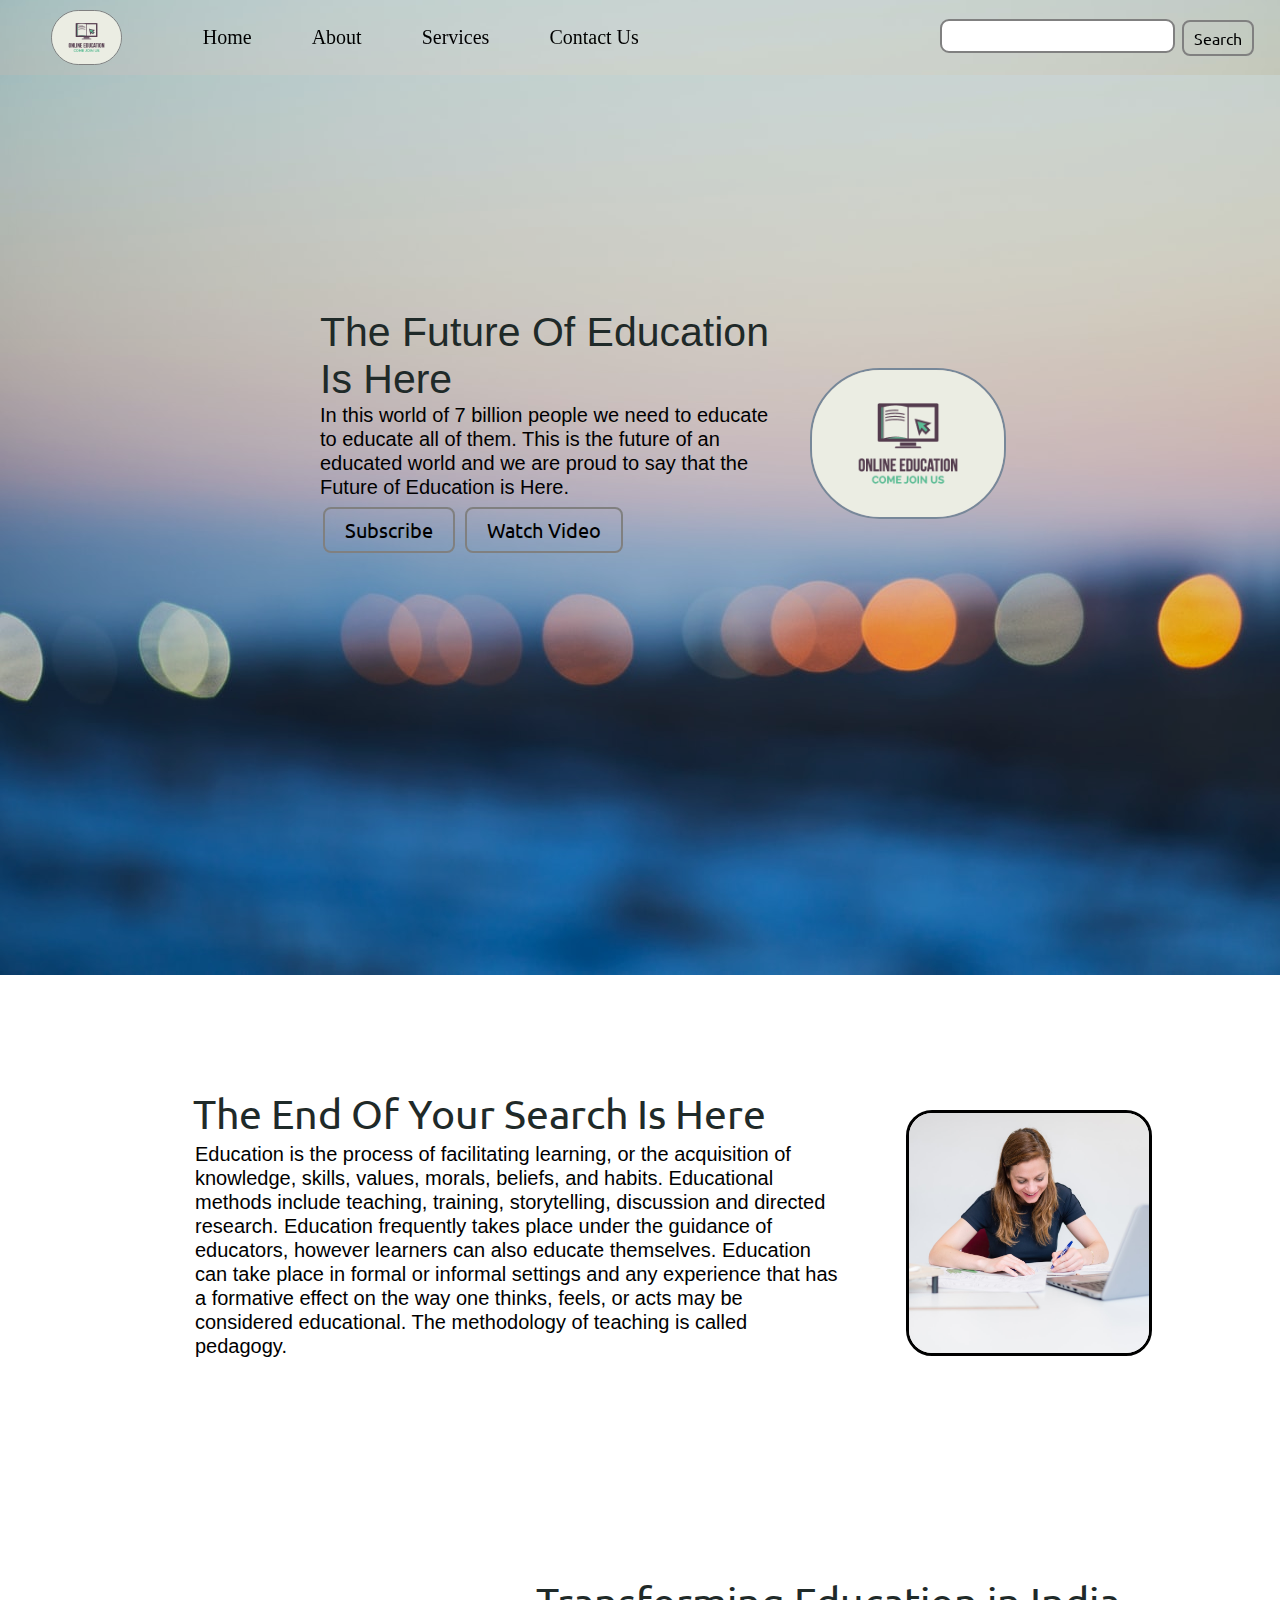
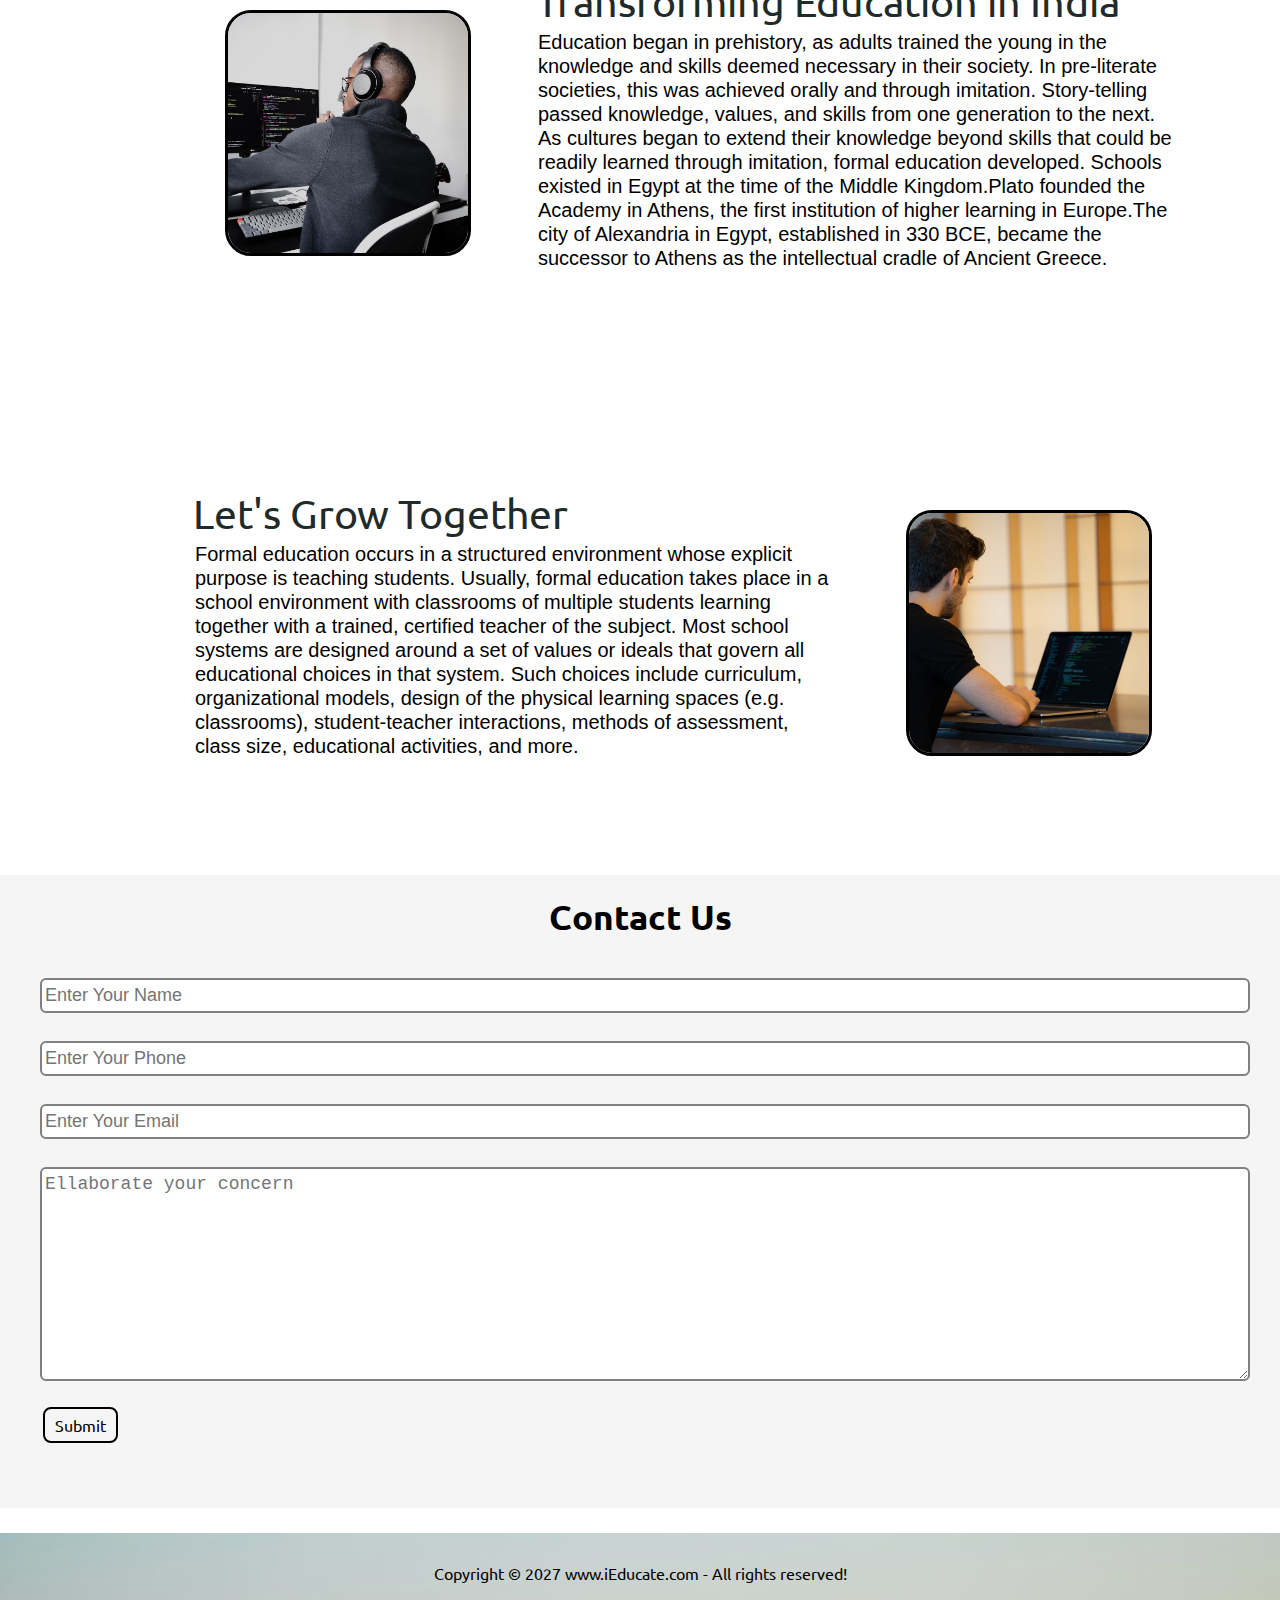
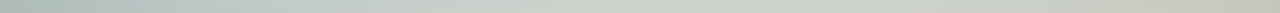
<file: index.html>
<!DOCTYPE html>
<html lang="en">
<head>
    <meta charset="UTF-8">
    <meta http-equiv="X-UA-Compatible" content="IE=edge">
    <meta name="viewport" content="width=device-width, initial-scale=1.0">
    <title>iEducate - Transforming Online Education </title>
    <link rel="stylesheet" href="/css/style.css">
</head>
<body>
    <nav class="navbar background h-nav-resp ">
        <ul class="nav-list v-class-resp">
            <div class="logo"><img src="/img/Online-Education-Logo-Vector.png" alt="logo"></div>
            <li><a href="#home">Home</a></li>
           <li><a href="#About">About</a></li>
           <li><a href="#Services">Services</a></li>
           <li><a href="/contact.html">Contact Us</a></li>
        </ul>
        <div class="rightNav v-class-resp">
            <input type="text" name="search" id="search">
            <button class="btn btn-sm">Search</button>
        </div>
        <div class="burger">
            <div class="line"></div>
            <div class="line"></div>
            <div class="line"></div>
        </div>
    </nav>
    <section class="background firstSection">
        <div class="box-main">
            <div class="firsthalf">
                <p class="text-big">The Future Of Education Is Here</p>
                <p class="text-small">In this world of 7 billion people we need to educate to educate all of them. This is the future of an educated world and we are proud to say that the Future of Education is Here.  </p>
                <div class="buttons">
                    <button class="btn">Subscribe</button>
                   <button class="btn">Watch Video</button>
                </div>
           </div>
           <div class="secondhalf">
               <img src="img/Online-Education-Logo-Vector.png" alt="feb">
            </div>
        </div>
    </section>
    <section class="section">
        <div class="paras">
            <p class="sectionTag text-big">The End Of Your Search Is Here </p>
            <p class="sectionSubTag text-small">Education is the process of facilitating learning, or the acquisition of knowledge, skills, values, morals, beliefs, and habits. Educational methods include teaching, training, storytelling, discussion and directed research. Education frequently takes place under the guidance of educators, however learners can also educate themselves. Education can take place in formal or informal settings and any experience that has a formative effect on the way one thinks, feels, or acts may be considered educational. The methodology of teaching is called pedagogy.
            </p>
        </div>
        <div class="thumbnail">
            <img src="/img/sect1.jpg" alt="">
        </div>
    </section>
    <section class="section section-left">
        <div class="paras">
            <p class="sectionTag text-big">Transforming Education in India </p>
            <p class="sectionSubTag text-small">Education began in prehistory, as adults trained the young in the knowledge and skills deemed necessary in their society. In pre-literate societies, this was achieved orally and through imitation. Story-telling passed knowledge, values, and skills from one generation to the next. As cultures began to extend their knowledge beyond skills that could be readily learned through imitation, formal education developed. Schools existed in Egypt at the time of the Middle Kingdom.Plato founded the Academy in Athens, the first institution of higher learning in Europe.The city of Alexandria in Egypt, established in 330 BCE, became the successor to Athens as the intellectual cradle of Ancient Greece. </p>
        </div>
        <div class="thumbnail">
            <img src="/img/sec2.jpg" alt="">
        </div>
    </section>
    <section class="section">
        <div class="paras">
            <p class="sectionTag text-big">Let's Grow Together </p>
            <p class="sectionSubTag text-small">Formal education occurs in a structured environment whose explicit purpose is teaching students. Usually, formal education takes place in a school environment with classrooms of multiple students learning together with a trained, certified teacher of the subject. Most school systems are designed around a set of values or ideals that govern all educational choices in that system. Such choices include curriculum, organizational models, design of the physical learning spaces (e.g. classrooms), student-teacher interactions, methods of assessment, class size, educational activities, and more.</p>
        </div>
        <div class="thumbnail">
            <img src="/img/sec3.jpg" alt="">
         </div>
        </section>
        
        <section class="contact">
            <h2 class="text-center">Contact Us</h2>
            <div class="form">
           <input class="form-input" type="text" name="name" id="name" placeholder="Enter Your Name">
           <input class="form-input" type="text" name="Phone" id="Phone" placeholder="Enter Your Phone">
           <input class="form-input" type="Email" name="Email" id="Email" placeholder="Enter Your Email">
           <textarea class="form-input" name="text" id="text" cols="30" rows="10" placeholder="Ellaborate your concern"></textarea>
           <button class="btn btn-sm btn-dark">Submit</button>
        </div>
    </section>
    
    <footer class="background">
        <p class="text-footer">
            
            Copyright &copy; 2027 www.iEducate.com - All rights reserved!
        </p>
    </footer>
    
    <script src="/js/resp.js"></script>
</body>
</html>
</file>
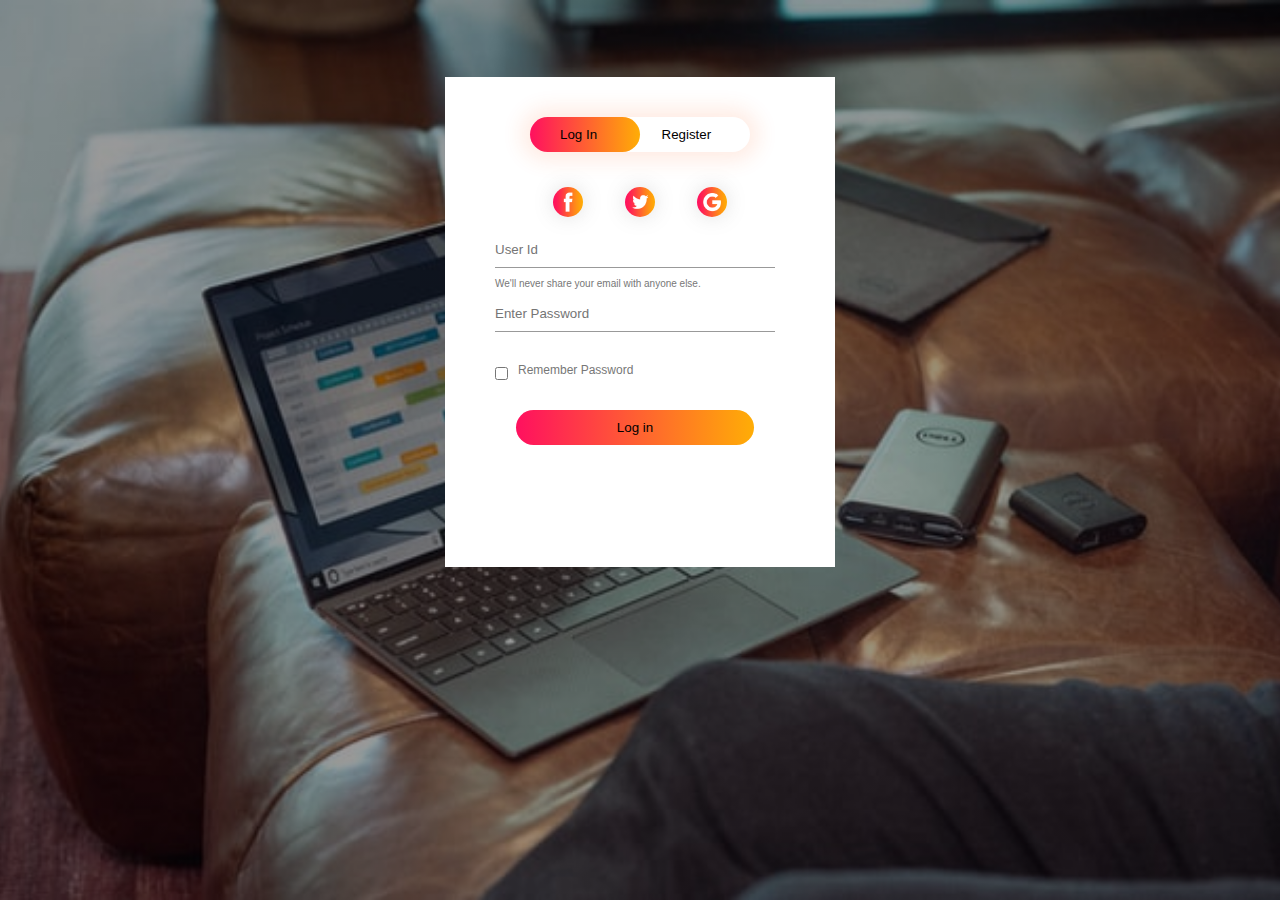
<file: contact.html>
<!DOCTYPE html>
<html lang="en">

<head>
  <meta charset="UTF-8" />
  <meta name="viewport" content="width=device-width, initial-scale=1.0" />
  <title>Login Registration Form</title>
  <link rel="stylesheet" href="/css/contact.css" />
</head>

<body>
  <div class="hero">
    <div class="form-box">
      <div class="button-box">
        <div id="btn"></div>
        <button type="button" class="toggle-btn" onclick="login()">Log In</button>
        <button type="button" class="toggle-btn" onclick="register()">Register</button>
      </div>
      <div class="social-icons">
        <img src="/img/fb.png">
        <img src="/img/tw.png">
        <img src="/img/gp.png">
      </div>
      <form id="login" class="input-group">
        <input type="text" class="input-field" placeholder="User Id" required />
        <small id="emailHelp" class="form-text">We'll never share your email with anyone else.</small>
        <input type="password" class="input-field" placeholder="Enter Password" required />
        <input type="checkbox" class="check-box" />
        <span>Remember Password</span>
        <button type="submit" class="submit-btn">Log in</button>
      </form>
      <form id="register" class="input-group">
        <input type="text" class="input-field" placeholder="User Id" required />
        <input type="email" class="input-field" placeholder="Enter Email" required />
        <small id="emailHelp" class="form-text">We'll never share your email with anyone else.</small>
        <input type="password" class="input-field" placeholder="Enter Password" required />
        <input type="checkbox" class="check-box" />
        <span>I agree to the terms and Conditions</span>
        <button type="submit" class="submit-btn">Register</button>
      </form>
    </div>
  </div>
<script>

  var x = document.getElementById("login");
  var y = document.getElementById("register");
  var z = document.getElementById("btn");

  function register(){
    x.style.left = "-400px";
    y.style.left= "50px";
    z.style.left= "110px";
  }
  function login(){
    x.style.left = "50px";
    y.style.left= "450px";
    z.style.left= "0px";
  }
</script>



</body>

</html>
</file>
<file: css/style.css>
@import url('https://fonts.googleapis.com/css2?family=Ubuntu&display=swap');
*{
    margin: 0;
    padding: 0;

}
.logo{
    width:20%;
    display: flex;
    justify-content: center;
    align-items: center;
}
.logo img{
    width: 40%;
    border: 1px solid grey;
    border-radius: 50px;
}
.navbar{

    display: flex;
    justify-content: center;
    align-items: center;
    position: sticky;
    top: 0;
    cursor: pointer;
    
}
.nav-list{
    width: 70%;
    display: flex;
    align-items: center;
    

}
.nav-list li{
    list-style: none;
    padding: 26px 30px;

}
.nav-list li a{
    
     text-decoration: none;
     color: black;
     font-size: 20px;
     font: bold;
     font-family: 'ubuntu' sans-serif;
     
}
.nav-list li a:hover{
    color: rgb(112, 20, 20) ;
}
#search{
    padding: 5px;
    font-size: 17px ;
    border: 2px solid grey;
    border-radius: 9px;
}
.rightNav{
    width: 30%;
    text-align: right;
    padding: 0 23px;
    
}
.background{
    background: rgba(0, 0, 0, 0.1) url(/img/bt2.jpg);
    background-size: cover;
    background-blend-mode: darken;

}
.firstSection{
 height: 100vh;
}
.box-main{
    display: flex;
    justify-content: center;
    align-items: center;
    color: white;
    font-family: 'Segoe UI', Tahoma, Geneva, Verdana, sans-serif;
    max-width: 50%;
    margin: auto;
    height: 80%;
}
.firsthalf{
    width: 80%;
    display: flex;
    justify-content: center;
    flex-direction: column;
    
    
}
.secondhalf{
    width: 30%;
}
.secondhalf img{
    width: 110%;
    border: 2px solid lightslategrey;
    border-radius: 70px;
    display: block;
    margin: auto;
    margin-top: 17px;
    margin-left: 25px;
}
.text-big{
    font-size: 41px;
    color: #1f2a29;
    
    
}
.text-small{
    font-size: 20px;
    color: black;
    line-height: 1.5rem;
    

}
.btn{
    padding: 8px 20px;
    margin: 8px 3px;
    border: 2px solid grey;
    border-radius: 8px;
    font-size: 18px;
    background: none;
    color: black;
    outline: none;
    font-family: 'ubuntu', sans-serif;
    font-size: 20px;
}
.btn:hover{
    cursor: pointer;
    background-color: rgb(221, 0, 0);
}
.btn-sm{
    padding: 6px 10px;
    vertical-align: middle;
    font-size: 16px;
}
.btn-dark{
    border: 2px solid  black;
    color:  black;
}
.section{
    height: 500px;
    display: flex;
    align-items: center;
    justify-content: space-evenly;
    max-width: 80%;
    margin: auto;
    font-family: 'Ubuntu', sans-serif;
    
}
.section-left{
    
    flex-direction: row-reverse;
    margin-left: 225px;
    
    
}
.paras{
    padding: 0 65px;
}

.sectionSubTag{
    font-family: 'Segoe UI', Tahoma, Geneva, Verdana, sans-serif;
    padding: 4px 2px;
}

.thumbnail img{
    width: 240px;
    border: 3px solid black;
    border-radius: 26px;
    margin-top: 19px;
}

.contact{
    background-color: #f5f5f5;
    height: 633px;
}
.contact-background{
    background: rgba(0, 0, 0, 0.1) url(/img/sect2.jpg);
    background-size: cover;
    background-blend-mode: darken;
}
.text-center{
    text-align: center;
    padding-top: 20px;
    font-family: 'ubuntu', sans-serif;
    font-size: 35px;
}
.form{
    max-width: 1200px;
    margin: 25px auto;
}
.form-input{
    width: 100%;
    margin: 14px 0;
    font-size: 18px;
    padding: 5px 3px;
    border-radius: 6px;
    border: 2px solid grey;
}
.text-footer{
    text-align: center;
    font-family: 'ubuntu' , sans-serif;
    display: flex;
    justify-content: center;
    padding: 30px 0;
    
}
footer{
    margin-top: 25px;
}
.burger{
    display: none;
     position: absolute;
     right: 5px;
     top: 15px;
}
.line{
   width: 33px;
   background-color: white;
   height: 4px;
   margin: 5px 3px;
}
@media only screen and (max-width:1140px){
    .nav-list{
        flex-direction: column;

    }
    .navbar{
        height: 478px;
        flex-direction: column;
        transition: all 0.7s ease-out;
    }
    .rightNav{
        text-align: center;
    }
    #search{
        width: 100%;
    }
    .burger{
        display: block;
    }
    .h-nav-resp{
        height: 51px;
    }
    .v-class-resp{
        opacity: 0;
    }
}
</file>
<file: css/contact.css>
*{
    margin: 0;
    padding: 0;
    font-family: sans-serif;
}
.hero{
    height: 100%;
    width: 100%;
    background-image: linear-gradient(rgba(0,0,0,0.4),rgba(0,0,0,0.4)),url(/img/xps-kLfkVa_4aXM-unsplash.jpg);
    background-position: center;
    background-size: cover;
    position: absolute;
}
.form-box{
   
   
    width: 380px;
    height: 480px;
    position: relative;
    margin: 6% auto;
    background: white;
    padding: 5px;
    overflow: hidden;
}
.button-box{
    width: 220px;
    margin: 35px auto;
    position: relative;
    box-shadow: 0 0 20px 9px #ff61241f ;
    border-radius: 30px;

}
.toggle-btn{
   padding: 10px 30px;
   cursor: pointer;
   background: transparent;
   border: 0;
   outline: none;
   position: relative;
}
#btn{
  top: 0;
  left: 0;
  position: absolute;
  width: 110px;
  height: 100%;
  background: linear-gradient(to right, #ff105f ,#ffad06);
  border-radius: 30px;
  transition: 0.5;

}
.social-icons{
    margin: 30px auto;
    text-align: center;
}
.social-icons img{
    width: 30px;
    margin: 0 19px;
    box-shadow: 0 0 20px 0 #7f7f7f3d;
    cursor: pointer;
    border-radius: 50%;
}
.input-group{
    top: 150px;
    position: absolute;
    width: 280px;
    transition: .5s;
}
.input-field{
    width: 100%;
    padding: 10px 0;
    margin: 5px 0;
    border-left: 0;
    border-right: 0;
    border-top: 0;
    border-bottom: 1px solid #999;
    outline: none;
    background: transparent;
}
.submit-btn{
    width: 85%;
    padding: 10px 30px;
    cursor: pointer;
    display: block;
    margin: auto;
    background: linear-gradient(to right, #ff105f, #ffad06);
    border: 0;
    outline: none;
    border-radius: 30px ;
}
.check-box{
    margin: 30px 10px 30px 0;
}
span{
    color: #777;
    font-size: 12px;
    bottom: 68px;
    position: absolute;
}
#emailHelp{
    color: #777;
    top: 0px;
    font-size: 10px;
    position: relative;
}
#login{
    left: 50px;
}
#register{
    left: 450px;
}
</file>
